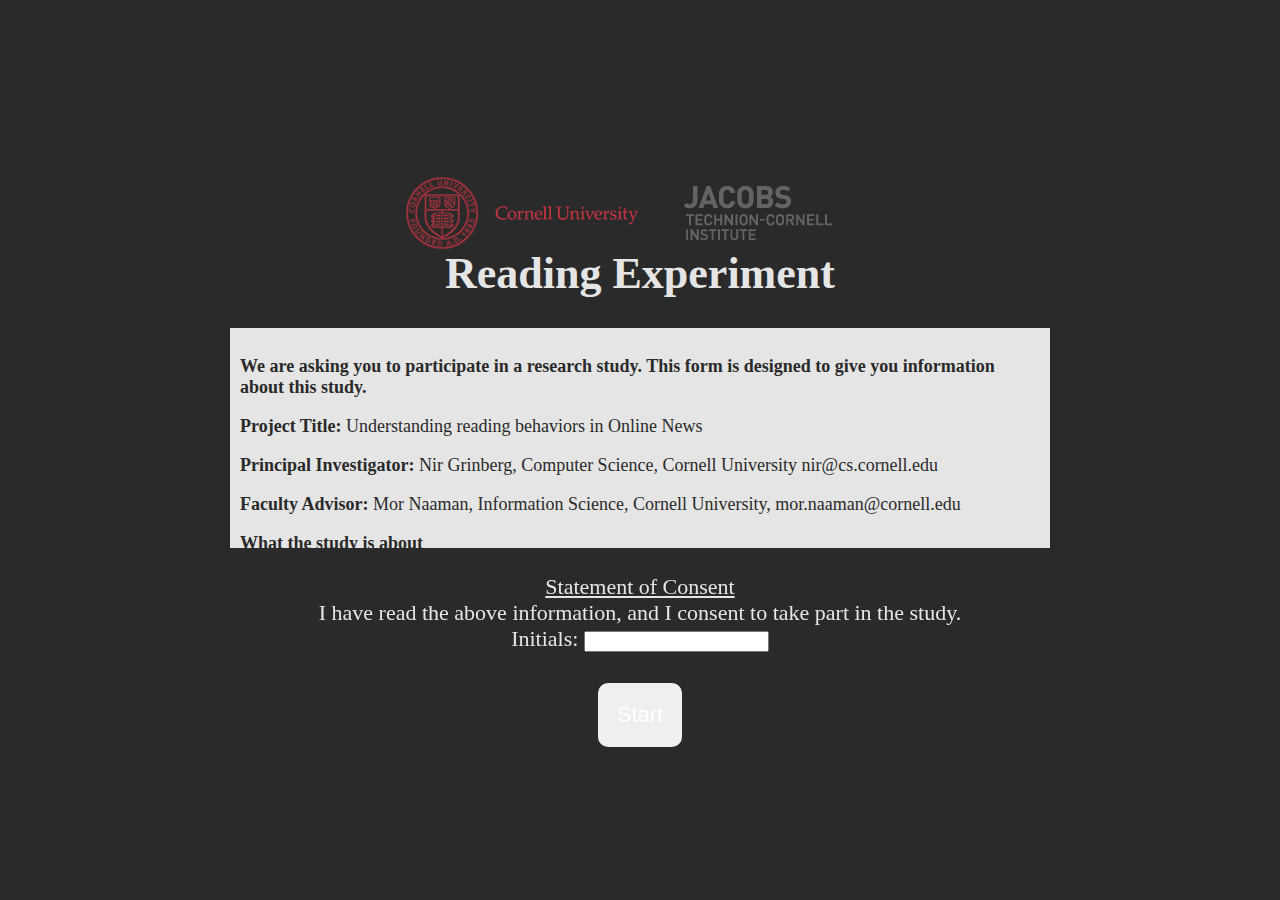
<file: Current/index.html>
<!DOCTYPE HTML>
<html>
  <head>
    <link href="style/style.css" rel="stylesheet">
    <script src="scripts/jquery-2.2.0.min.js"> </script>
    <script src="scripts/firebase.js"> </script> 
    <script src="scripts/popup.js"> </script> 


  </head>
  <body>
    <div id="main_wrapper" class="container">
        <br>
        <table>
        <tr>
            <td style="margin: auto 0px auto; width: 50%"><img src="images/CULogo187.png"/></td>
            <td style="margin: auto 0px auto; width: 50%"><img src="images/jacobs-logo-white.png" /></td>
        </tr>
        </table>
        <header>
            <h1 id ="h1Start">Reading Experiment</h1>
        </header>
        <section id="my_marks">
            <div style="overflow: auto; width:800px; height:200px;" id = "consent">
                <p class = "consentHeaders">
                    We are asking you to participate in a research study. This form is designed to give you information about this study. 
                </p>
                <p>
                    <b> Project Title: </b> Understanding reading behaviors in Online News
                </p>
                <p>
                    <b> Principal Investigator:</b> Nir Grinberg, Computer Science, Cornell University nir@cs.cornell.edu
                </p>
                <p>
                    <b>Faculty Advisor: </b> Mor Naaman, Information Science, Cornell University, mor.naaman@cornell.edu
                </p>

                <p class = "consentBold">What the study is about</p>
                <p>
                    The purpose of this research is to understand how people read news articles online. 
                </p>

                <p class =  "consentBold ">What we will ask you to do</p>
                <p>
                    We will ask you to read in-depth or skim eight news articles and answer six questions about each article. The extension will provide instructions, open articles for you, track your interactions with the articles, and record your answers. By the end of the study we will provided instructions for removing the extension.
                </p>

                <p class = "consentBold"> Risks and discomforts</p>
                <p>
                    Emotional stress (possibly when reading under time pressure)
                </p>

                <p class = "consentBold">Benefits</p>
                <p>
                    For the participant, it may be interesting to read the articles included in the study. 
                    For the society and the scientific community, information from this study may inform the design of better measures of individuals’ attention to news, potentially helping publishers to write more engaging content and helping recommendation systems estimate people’s interests better. 
                </p>
                <p class = "consentBold"> Payment for participation</p>
                <p>
                    You will be compensated $3 for your participation in the study upon completion of the eight articles.
                </p>

                <p class = "consentBold">Privacy/Confidentiality </p>
                <p>
                    Your privacy is extremely important to us. No personal identifiable information will be collected. All of your answers and page-interaction data will be anonymously stored on our servers and accessed through encrypted channels. We anticipate that your participation in this survey presents no greater risk than everyday use of the Internet.
                </p>

                <p class = "consentBold">Taking part is voluntary </p>
                <p>
                    Your participation in the study is entirely voluntary. As we need a certain diversity of articles from each participant, we will need you to read at least six out of the eight articles provided. 
                </p>


                <p class = "consentBold">If you have questions</p>
                <p>
                    The main researcher conducting this study is Nir Grinberg, a graduate student at Cornell University. Please ask any questions you have now. If you have questions later, you may contact Nir Grinberg at nir@cs.cornell.edu. If you have any questions or concerns regarding your rights as a subject in this study, you may contact the Institutional Review Board (IRB) for Human Participants at 607-255-6182 or access their website at http://www.irb.cornell.edu. You may also report your concerns or complaints anonymously through Ethicspoint online at www.hotline.cornell.edu or by calling toll free at 1-866-293-3077. Ethicspoint is an independent organization that serves as a liaison between the University and the person bringing the complaint so that anonymity can be ensured.
                </p>

            </div>
            <br>
            <div id ="initialsBox">
                <form>
                  <u>Statement of Consent</u>
                  <br>
                  I have read the above information, and I consent to take part in the study. 
                  <br>
                  Initials: <input type="text" id="initials" placenolder = "Initials">
                  <br><br>
                <form> 
            </div>

            <div id="exp_navigation">
                <input type="button" id="main_driver" class="button" value="Start">
            </div>
            

        </section>
    </div>
  </body>
</html>
</file>
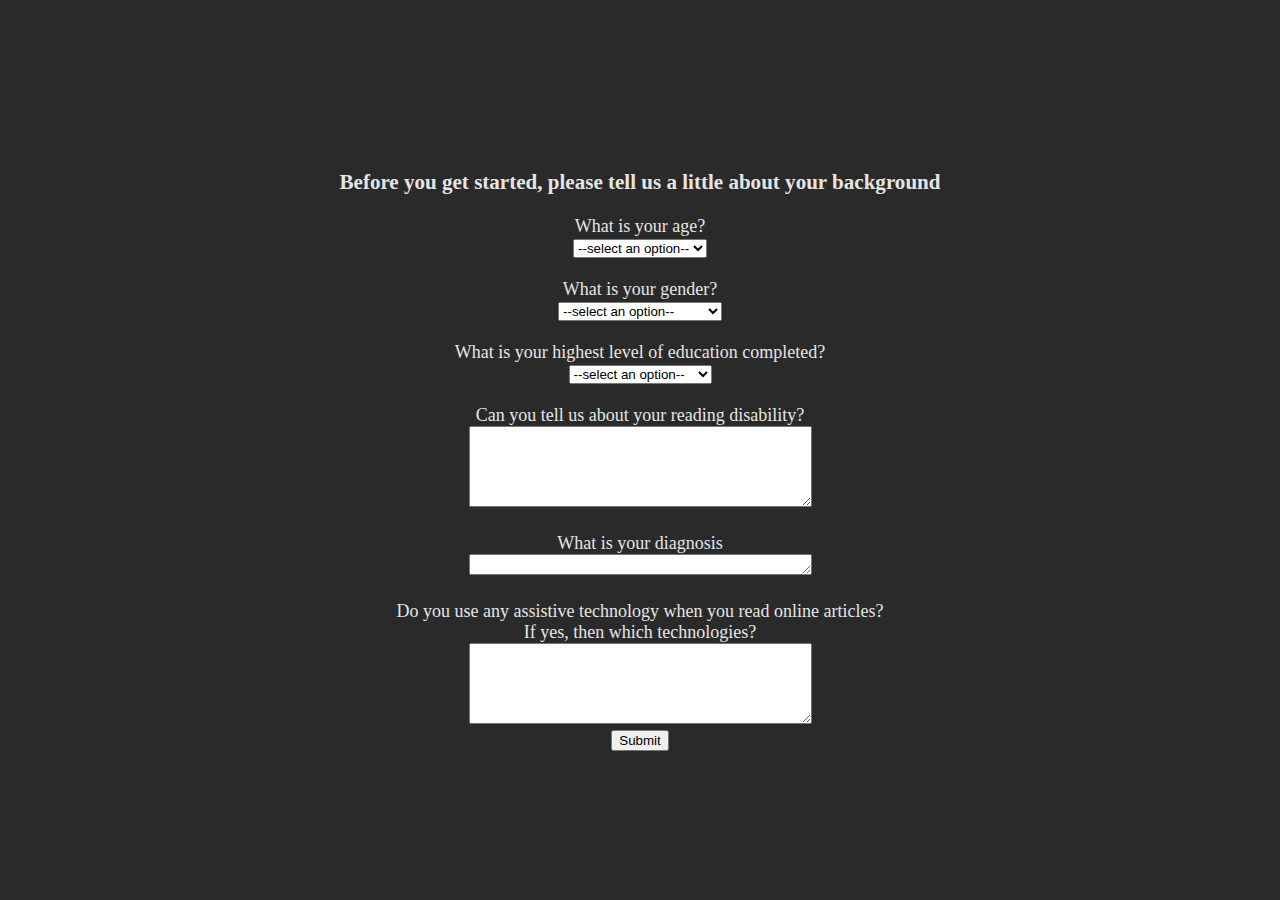
<file: Current/demograph.html>
<!DOCTYPE HTML>
<html>
  <head>
    <link href="style/style.css" rel="stylesheet">
    <script src="scripts/jquery-2.2.0.min.js"> </script>
    <script src="scripts/firebase.js"> </script> 
    <script src="scripts/demograph.js"> </script>  
  </head>
  <body>
    <div id="demograph"  class="container" >
    <h3> Before you get started, please tell us a little about your background</h3>
    <form>
      What is your age?<br>
      <select id="age">
        <option value="-">--select an option--</option>
        <option value="18-24">18-24</option>
        <option value="25-34">25-34</option>
        <option value="35-44">35-44</option>
        <option value="45-54">45-54</option>
        <option value="55-64">55-64</option>
        <option value="64+">64+</option>
      </select>
      <br><br>
      What is your gender?<br>
      <select id ="gender">
        <option value="-">--select an option--</option>
        <option value="Female">Female</option>
        <option value="Male">Male</option>
        <option value="Other">Other</option>
        <option value="Not_disclose">I do not wish to disclose</option>
      </select>
      <br><br>
      What is your highest level of education completed?<br>
      <select id= "edu">
        <option value="-">--select an option--</option>
        <option value="High_School">High School</option>
        <option value="College">College</option>
        <option value="Masters">Masters Degree</option>
        <option value="PhD">PhD</option>
        <option value="Professional">Professional Degree</option>
      </select>
      <br><br>
      Can you tell us about your reading disability?<br>
      <textarea cols="40" rows="5" id="disability" ></textarea>
      <br><br>
      What is your diagnosis<br>
      <textarea cols="40" rows="1" id="diagnosis" ></textarea>
      <br><br>
       Do you use any assistive technology when you read online articles? 
       <br>If yes, then which technologies?
       <br>
      <textarea cols="40" rows="5" id="assist_tech" ></textarea>
      <br>
      <input type="button" id="demographQ"  value="Submit">
    </form>
        
    </div>
  </body>
</html>
</file>
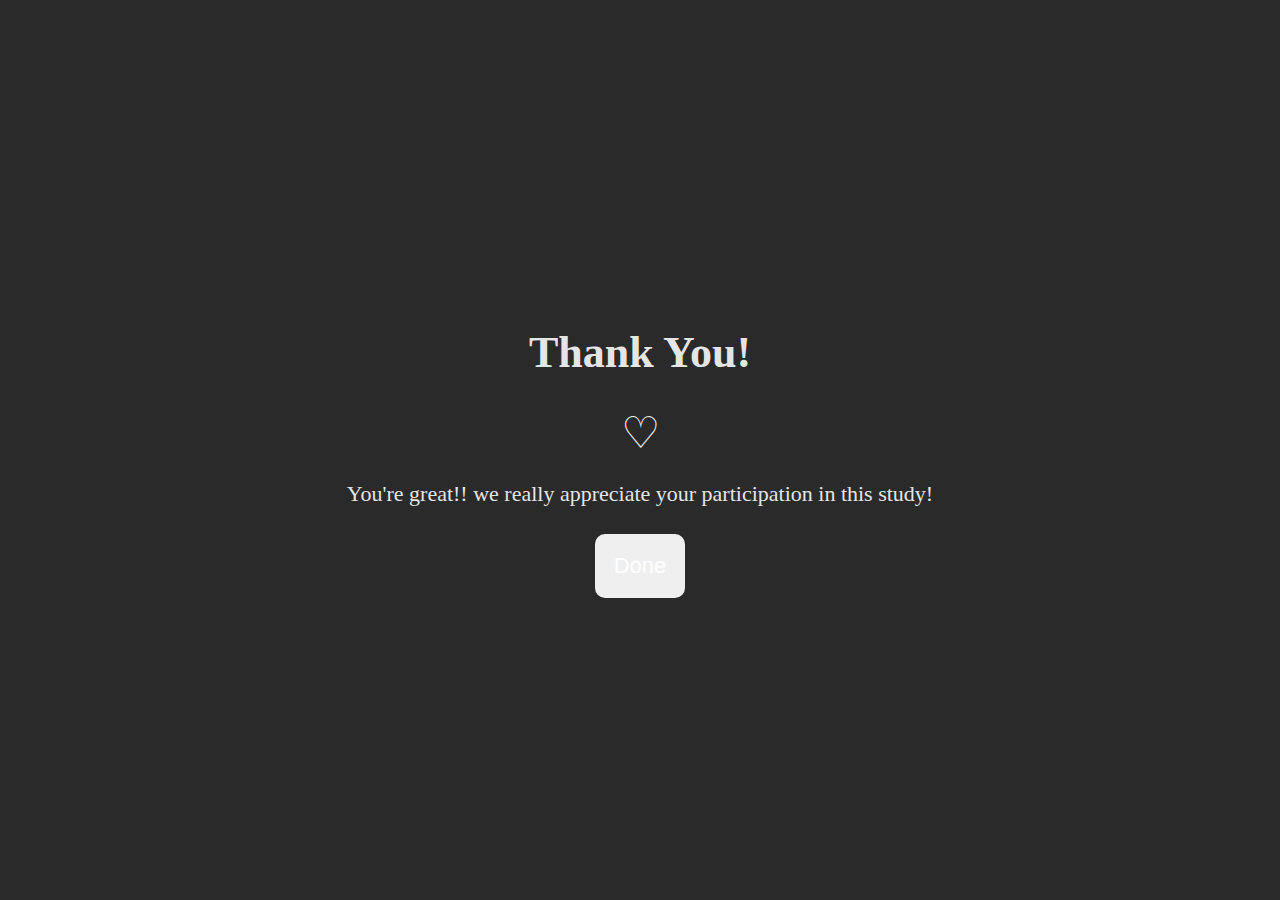
<file: Current/final.html>
<!DOCTYPE HTML>
<html>
  <head>
    <link href="style/style.css" rel="stylesheet">
    <script src="scripts/jquery-2.2.0.min.js"> </script>
    <script src="scripts/firebase.js"> </script> 
    <script src="scripts/final.js"> </script>
  </head>
  <body>
    <div id="main_wrapper" class="container">
        <section id="thanks">
        <div id="firstThanksDiv">
            <header>
                <h1 class = "final">Thank You!</h1>
            </header>
            <span style="font-size: 2em;">&#9825;</span>
            <p class ="final">
                You're great!! we really appreciate your participation in this study!
            </p>
        </div>

        <div>

      <!--   <p class="final"> Please enter the code <span id="user_id" style="font-weight: bold; font-size: 30px"></span> on Mechanical Turk to complete the task.</p> -->

        <div><p></p></div>
        <div id="navigation">
            <input type="button" id="btnDone" class="button" value="Done">
        </div>
        </section>
    </div>
  </body>
</html>
</file>
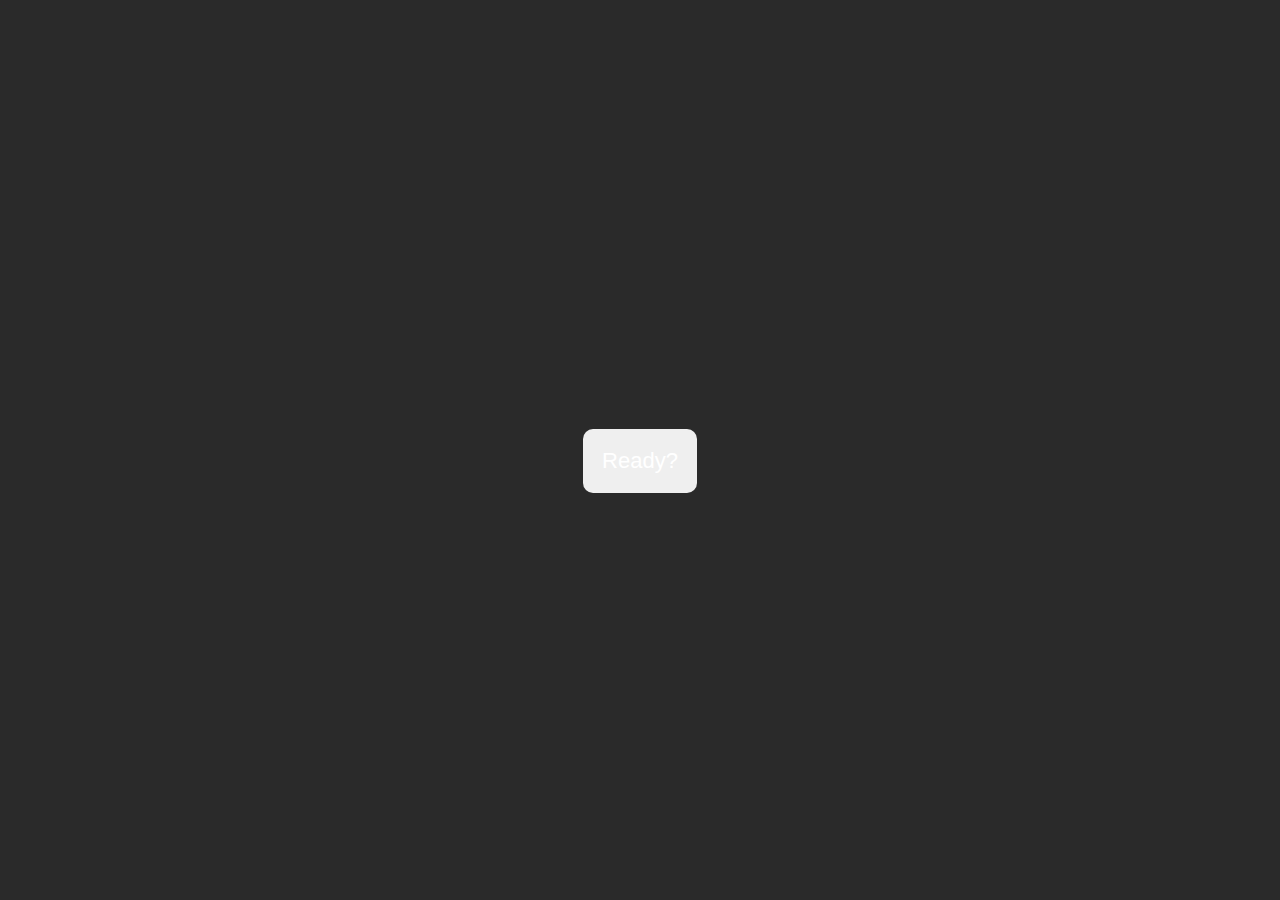
<file: Current/instructions.html>
<!DOCTYPE HTML>
<html>
  <head>
    <link href="style/style.css" rel="stylesheet">
    <script src="scripts/jquery-2.2.0.min.js"> </script>
    <script src="scripts/instructions.js"> </script> 

  </head>
  <body>
    <div id="main_wrapper" class="container">
        <section id="instructions">
        <div id="firstInstructionsDiv" style="display: none;">
            <header>
                <h1></h1>
            </header>
            <p>
            A news article will appear on the next page. Please read it in its entirety without:
            </p>
            <ul>
                <li>re-reading sentences</li>
                <li>memorizing details</li>
                <li>pacing yourself</li>
                <li>clicking on links</li>
            </ul>
            <p><i><b>As soon as you are done reading</b></i> click the <span style="color: rgb(44, 162, 95);">'DONE'</span> button, which will look as follows:</p>
            <img class= "imgDone" src="images/done.png" />
        </div>        
        <div id="skimInstructionsDiv" style="display: none;">
            <header>
                <h1>Please <span style="color: rgb(253, 207, 22);">SKIM</span> the next article.</h1>
            </header>
            <p>Skimming is a quick form of reading targeted at getting the gist of the text, learn how the text is organized, or understand the intention of the writer.</p>
            <!-- <p>You have <span id="timeDivSkim"></span> minutes to skim the next article, after which you will be <b><i>AUTOMATICALLY TRANSFERRED</i></b> to the questions section. </p> -->
            <p>Our toolbar on the right will remind you to skim the text and allow you to proceed if you are done reading. </p>
            <img class ="imgDone" src="images/skim.png" />
        </div>
        <div id="readInstructionsDiv" style="display: none;">
            <header>
                <h1>Please read the next article <span style="color: rgb(44, 162, 95);">IN-DEPTH</span>.</h1>
            </header>
           <!--  <p>You have <span id="timeDivRead"></span> minutes to read the next article in depth, after which you will be <b><i>AUTOMATICALLY TRANSFERRED</i></b> to the questions section. </p> -->
            <p>Our toolbar on the right will remind you to read the text in-depth and allow you to proceed if you are done reading. </p>
          <!--    <p>Our toolbar on the right will remind you to read the text in-depth, show you amount of time left and allow you to proceed if you are done reading before the allotted time is over. </p> -->
            <img class= "imgDone" src="images/indepth.png" />
        </div>
        <div><p></p></div>
        <div id="navigation">
            <input type="button" id="btnNext" class="button" value="Ready?">
        </div>
        </section>
    </div>
  </body>
</html>
</file>
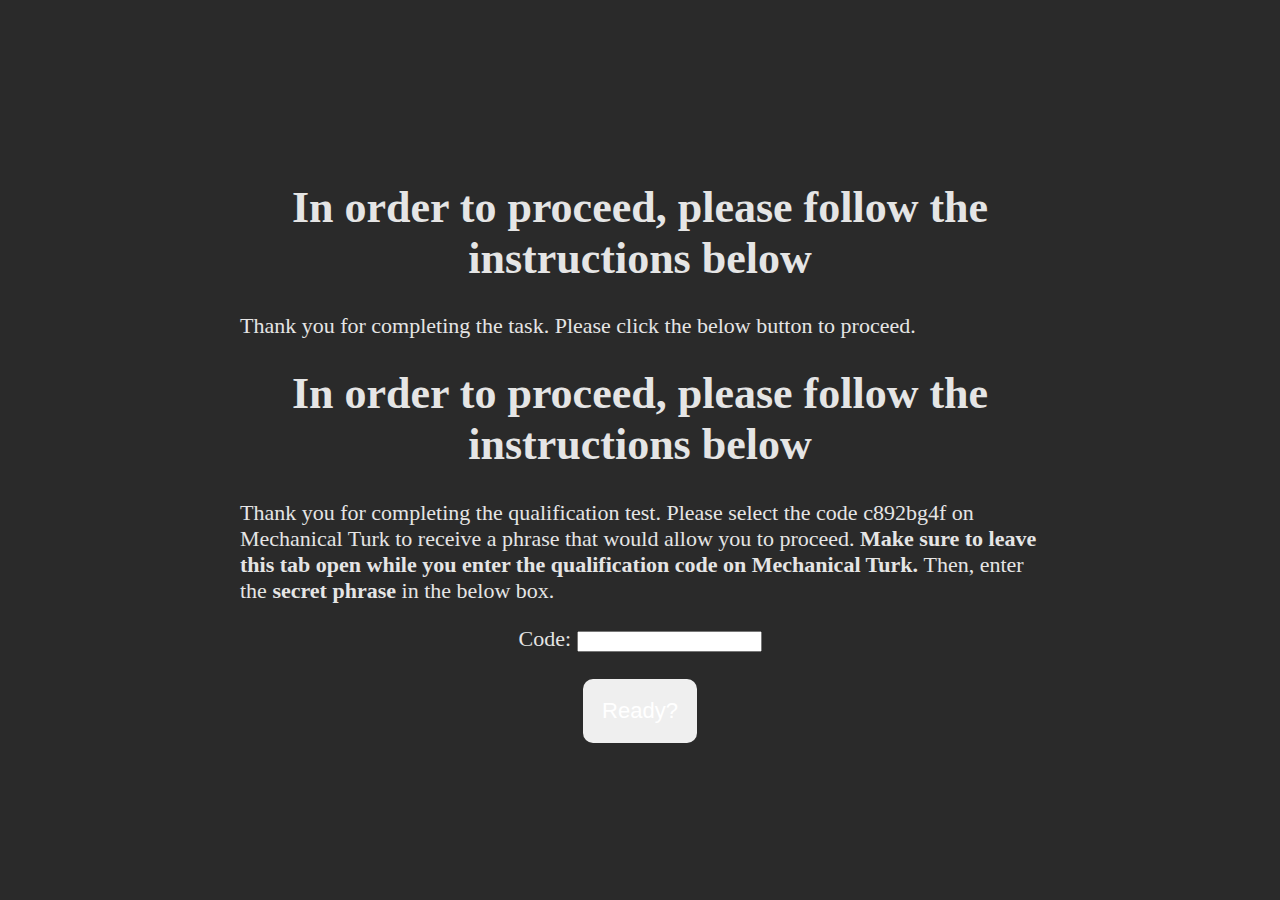
<file: Current/qual_break.html>
<!DOCTYPE HTML>
<html>
  <head>
    <link href="style/style.css" rel="stylesheet">
    <script src="scripts/jquery-2.2.0.min.js"> </script>
    <script src="scripts/qual_break.js"> </script> 

  </head>
  <body>
    <div id="main_wrapper" class="container">
        <section id="instructions">
        <div id="disqualifiedDiv" >
            <header>
                <h1>In order to proceed, please follow the instructions below</h1>
            </header>
            <p>Thank you for completing the task. Please click the below button to proceed. </p>
        </div>
        <div id="qualifiedDiv" >
            <header>
                <h1>In order to proceed, please follow the instructions below</h1>
            </header>
            <p>Thank you for completing the qualification test. Please select the code c892bg4f on Mechanical Turk to receive a phrase that would allow you to proceed. <b> Make sure to leave this tab open while you enter the qualification code on Mechanical Turk. </b> Then, enter the <b>secret phrase</b> in the below box.</p>

            <form>
                Code: <input type="text" id="cont_code"><br>
            </form>
            
        </div>

        <div><p></p></div>

        <div id="navigation">
            <input type="button" id="btnNext" class="button" value="Ready?">
        </div>
        </section>
    </div>
  </body>
</html>
</file>
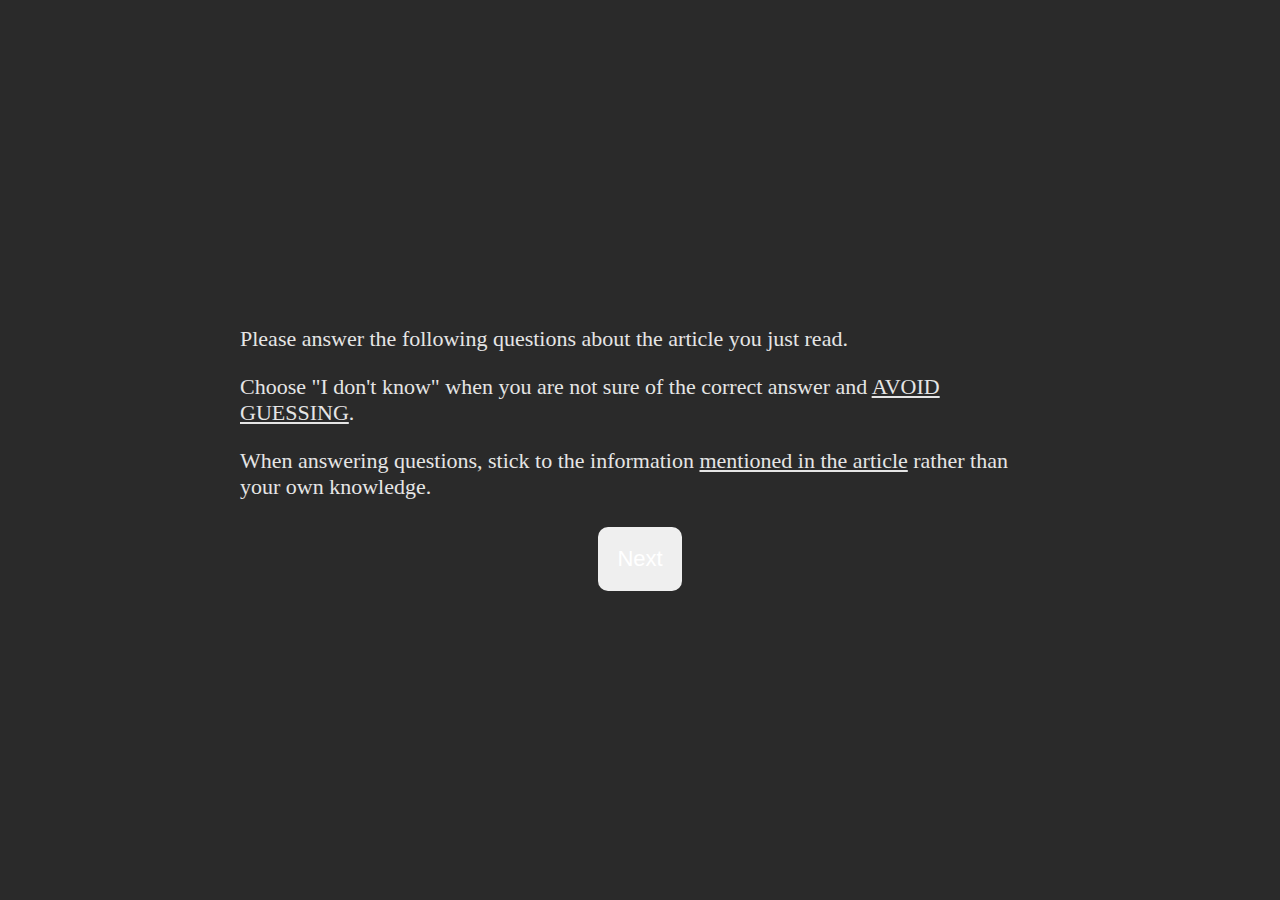
<file: Current/questions.html>
<!DOCTYPE HTML>
<html>
  <head>
    <link href="style/style.css" rel="stylesheet">
    <script src="scripts/jquery-2.2.0.min.js"> </script>
    <script src="scripts/firebase.js"> </script> 
    <script src="scripts/questions.js"> </script>  
  </head>
  <body>
    <div id="main_wrapper" class="container">
        <section id="question" style="display: none;">
            <div id="questionDiv" style="text-align: left;">
                <span class="questionBody"></span>
            </div>
            <br>
            <div id="answersDiv" class="answersDiv">
                <label for="ans0">
                    <input type="radio" value="ans0" name="answers" id="ans0"> <span class="spanAns1">Ans0</span>
                </label>
                <label for="ans1">
                    <input type="radio" value="ans1" name="answers" id="ans1"> <span class="spanAns2">Ans1</span>
                </label>
                <label for="ans2">
                    <input type="radio" value="ans2" name="answers" id="ans2"> <span class="spanAns3">Ans2</span>
                </label>
                <label for="ans3">
                    <input type="radio" value="ans3" name="answers" id="ans3"> <span class="spanAns4">Ans3</span>
                </label>
                <label for="ans4">
                    <input type="radio" value="ans4" name="answers" id="ans4"> <span class="spanAns5">I don't know</span>
                </label>
                
                
            </div>
            <div id="buttonDiv">
                <input type="button" id="nextButton" class="button" value="Next">
            </div>
            <div id="questionHeaderDiv" class="questionFooter">
                <span class="questionId"></span>/<span class="totalQuestions"></span>
            </div>
            
         
        </section>
        <div id="questionsInstructionsDiv">       
            <p>Please answer the following questions about the article you just read.</p>
            <p>Choose "I don't know" when you are not sure of the correct answer and <u>AVOID GUESSING</u>.</p>
            <p>When answering questions, stick to the information <u>mentioned in the article</u> rather than your own knowledge.</p>
            <div id="ShowQuestionButtonDiv">
                    <input type="button" id="ShowQuestionButton" class="button" value="Next">
            </div>
        </div>
    </div>
  </body>
</html>
</file>
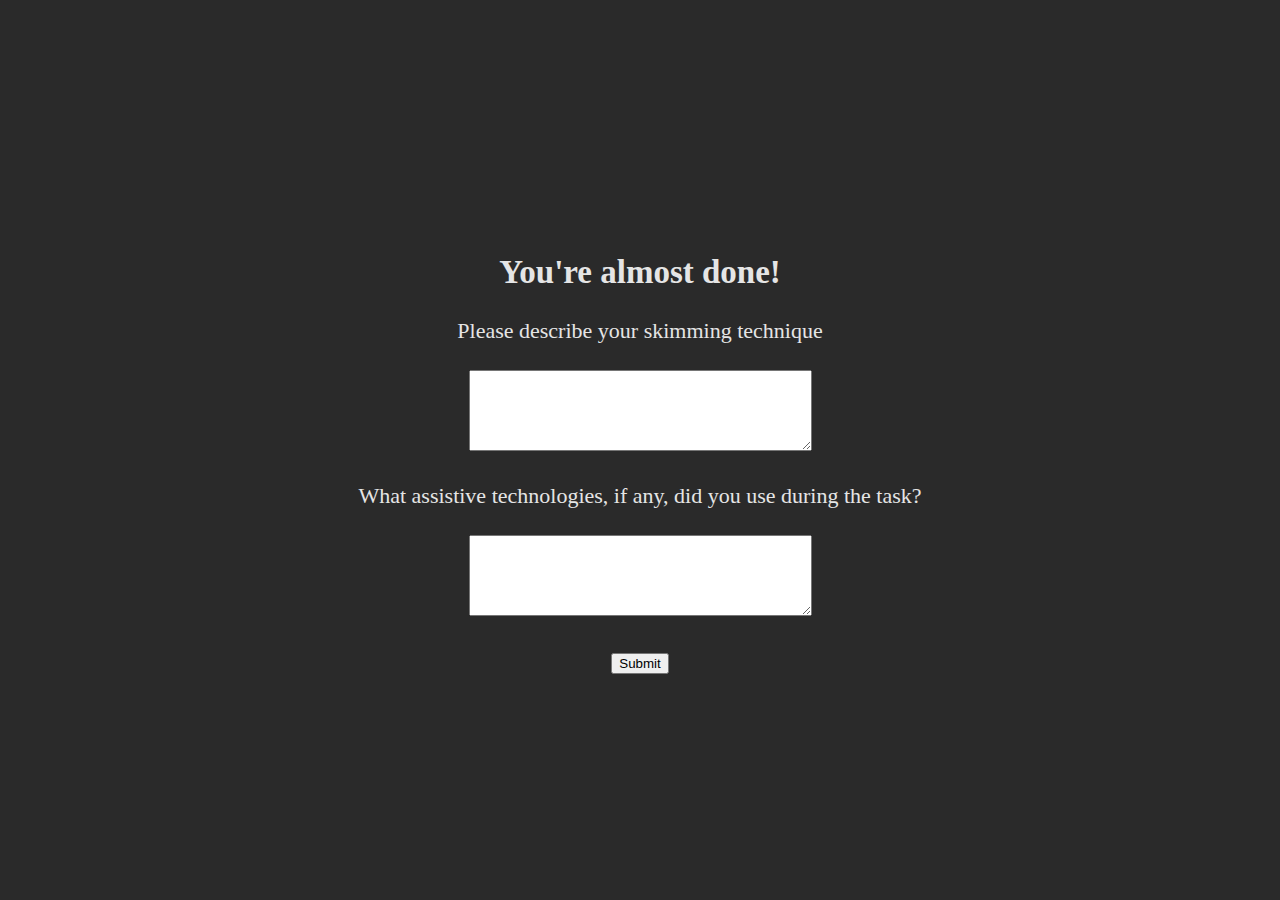
<file: Current/userQuestions.html>
<!DOCTYPE HTML>
<html>
  <head>
    <link href="style/style.css" rel="stylesheet">
    <script src="scripts/jquery-2.2.0.min.js"> </script>
    <script src="scripts/firebase.js"> </script> 
    <script src="scripts/userQuestions.js"> </script>  
  </head>
  <body>
    <div id="main_wrapper" class="container">
    <h2> You're almost done!</h2>
    <form>
      Please describe your skimming technique<br><br>
      <textarea cols="40" rows="5" id="technique" ></textarea>
      <br><br>
       What assistive technologies, if any, did you use during the task?<br><br>
      <textarea cols="40" rows="5" id="assist_tech_used" ></textarea>
      <br><br>
      <input type="button" id="userQ"  value="Submit">

    </form>
        
    </div>
  </body>
</html>
</file>
<file: Current/style/style.css>
.first_button {
    position: fixed;
    bottom: 2em;
    right: 0px;
    text-decoration: none;
    color: #000000;
    background-color: rgba(235, 235, 235, 0.80);
    font-size: 12px;
    padding: 1em;
    display: none;
}

.first_button:hover {    
    background-color: rgba(135, 135, 135, 0.50);
}

.data_button {
    position: fixed;
    bottom: 2em;
    right: 0px;
    text-decoration: none;
    color: #000000;
    background-color: rgba(235, 235, 235, 0.80);
    font-size: 12px;
    padding: 10px;
    display: none;

}


html, body{
    background-color: #2a2a2a;
    color: #e5e5e5;
    font-size: 22px;
    text-align: center;
    font: helvetica;
    height: 100%; 
    margin: 0px; 
    padding: 0px;
}

html,body {  }
      
.container { 
  height: 100%; 
  width: 800px; 
  display: flex; 
  flex-direction: column;
  align-items: center; 
  justify-content: center; 
  text-align: center;
  margin-left: auto;
  margin-right: auto;
}

p, ul {
    text-align: left;
}

.button {
  display: inline-block;
  padding: 16px 16px 16px 16px;
  margin: 5px;
  position: relative;
  color: rgb(255,255,255);
  border-radius: 10px;
  border: 3px solid rgba(0,0,0,0);
  font-size: 22px;
  font-family: helvetica;
}

.button:hover {
  border: 3px solid rgba(0,0,0,0.3);
  color: rgb(0,0,0);
}



#timeDivRead{ 
    display: inline;
    font-weight: bold;
    color: #0099CC;


}

#timeDivSkim {
    display: inline;
    font-weight:bold;
    color: #0099CC;
}

.questionFooter {
    text-align: right;
    font-size: 0.65em;
}

.answersDiv {
    text-align: left; 
}

/* HTML5 Boilerplate accessible hidden styles */
[type="radio"] {
  border: 0; 
  clip: rect(0 0 0 0); 
  height: 1px; margin: -1px; 
  overflow: hidden; 
  padding: 0; 
  position: absolute; 
  width: 1px;
}

/* One radio button per line */
label {
  display: block;
  cursor: pointer;
  line-height: 1.5;
}

[type="radio"] + span {
  display: block;
}

/* the basic, unchecked style */
[type="radio"] + span:before {
  content: '';
  display: inline-block;
  width: 1em;
  height: 1em;
  vertical-align: -0.25em;
  border-radius: 1em;
  border: 0.125em solid #e2e2e2;
  margin-right: 0.75em;
  transition: 0.5s ease all;
}

/* the checked style using the :checked pseudo class */
[type="radio"]:checked + span:before {
  background: rgb(44, 162, 95);
}

/* never forget focus styling */
[type="radio"]:focus + span:after {
  content: '\0020';
  font-size: 1em;
  line-height: 1;
  vertical-align: -0.125em;
}

.imgDone{
  height: 125px;
  width: 450px;
  margin-top: -10px;
}

.consentHeaders{
  font-size: 18px;
  font-weight: bold;

}

.consentBold{
  font-weight: bold;

}

#consent{
  background-color: #e5e5e5;
    color: #2a2a2a;
    font-size: 18px;
    text-align: center;
    font: helvetica;
    height: 100%; 
    margin: 0px; 
    padding: 10px;

}

#h1Start{
  margin-top: -10px;
}


#debugFloat {
    position: fixed;
    top:27%;
    left:88%;
    width:10%; 
    height:150px; 
    font-weight: bold; 
    background-color: rgba(100, 100, 100, 0.9); 
    color:#e5e5e5; 
    font: helvetica;
    font-size:34px; 
    vertical-align:center; 
    text-align: center; 
    z-index:1000; 
    display:block; 
    opacity : 0.9;
    border-radius: 16px;
    background-clip: border-box;
    padding: 20px;

    box-shadow: 0px 0px 50px 20px rgba(44, 162, 95, 0.9);
    border: 3px solid rgba(44, 162, 95, 1);
    color: rgb(44, 162, 95);
}

.final{
  text-align: center;
}

#demograph {
  font-size: 18px;
}
</file>
